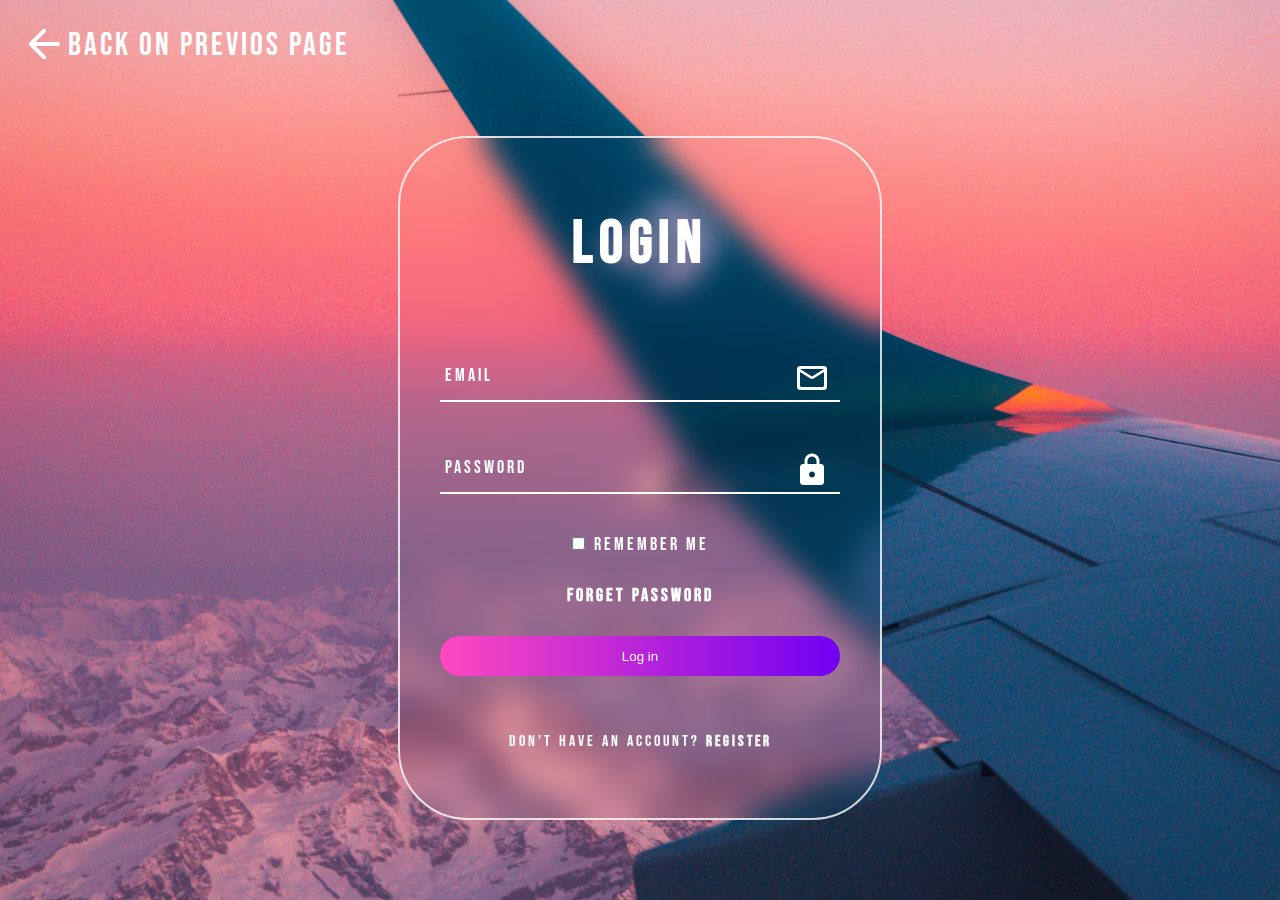
<file: login.html>
<!DOCTYPE html>
<html lang="en">
  <head>
    <link rel="preconnect" href="https://fonts.googleapis.com" />
    <link rel="preconnect" href="https://fonts.gstatic.com" crossorigin />
    <link
      href="https://fonts.googleapis.com/css2?family=Bebas+Neue&display=swap"
      rel="stylesheet"
    />

    <meta charset="UTF-8" />
    <meta http-equiv="X-UA-Compatible" content="IE=edge" />
    <meta name="viewport" content="width=device-width, initial-scale=1.0" />

    <script src="https://ajax.googleapis.com/ajax/libs/jquery/3.6.3/jquery.min.js"></script>

    <link rel="stylesheet" href="styleLoginRegister.css" />
    <link rel="icon" href="img/airplaneIcon.png" />
    <link rel="stylesheet" href="scrollBar.css" />
    <script src="mainLoginRegister.js" defer></script>
    <title>Log In</title>
  </head>
  <body>
    <header>
      <a href="index.php"
        ><img class="backImg" src="img/arrowBack.png" alt=""
      /></a>
      <a id="lastPage" href="index.php"
        ><p class="backText">back on previos page</p></a
      >
    </header>
    <section>
      <div class="form-box">
        <div class="form-value">
          <form action="login/logme.php" method="POST">
            <h2>Login</h2>

            <div class="inputbox">
              <ion-icon name="mail-outline"
                ><img src="img/mail.png" alt=""
              /></ion-icon>
              <input name="email" type="text" required />
              <label for="email">Email</label>
            </div>

            <div class="inputbox">
              <ion-icon name="lock-closed-outline"
                ><img src="img/lock.png" alt=""
              /></ion-icon>
              <input name="password" type="password" required />
              <label for="password">Password</label>
            </div>

            <div class="forget">
              <label for="checkbox"
                ><input name="checkbox" type="checkbox" /> Remember Me
              </label>
            </div>
            <h4><a href="">Forget Password</a></h4>

            <button>Log in</button>

            <div class="register">
              <p>
                Don't have an account?
                <a class="register" href="register.html">Register</a>
              </p>
            </div>
          </form>
        </div>
      </div>
    </section>
  </body>
</html>
</file>
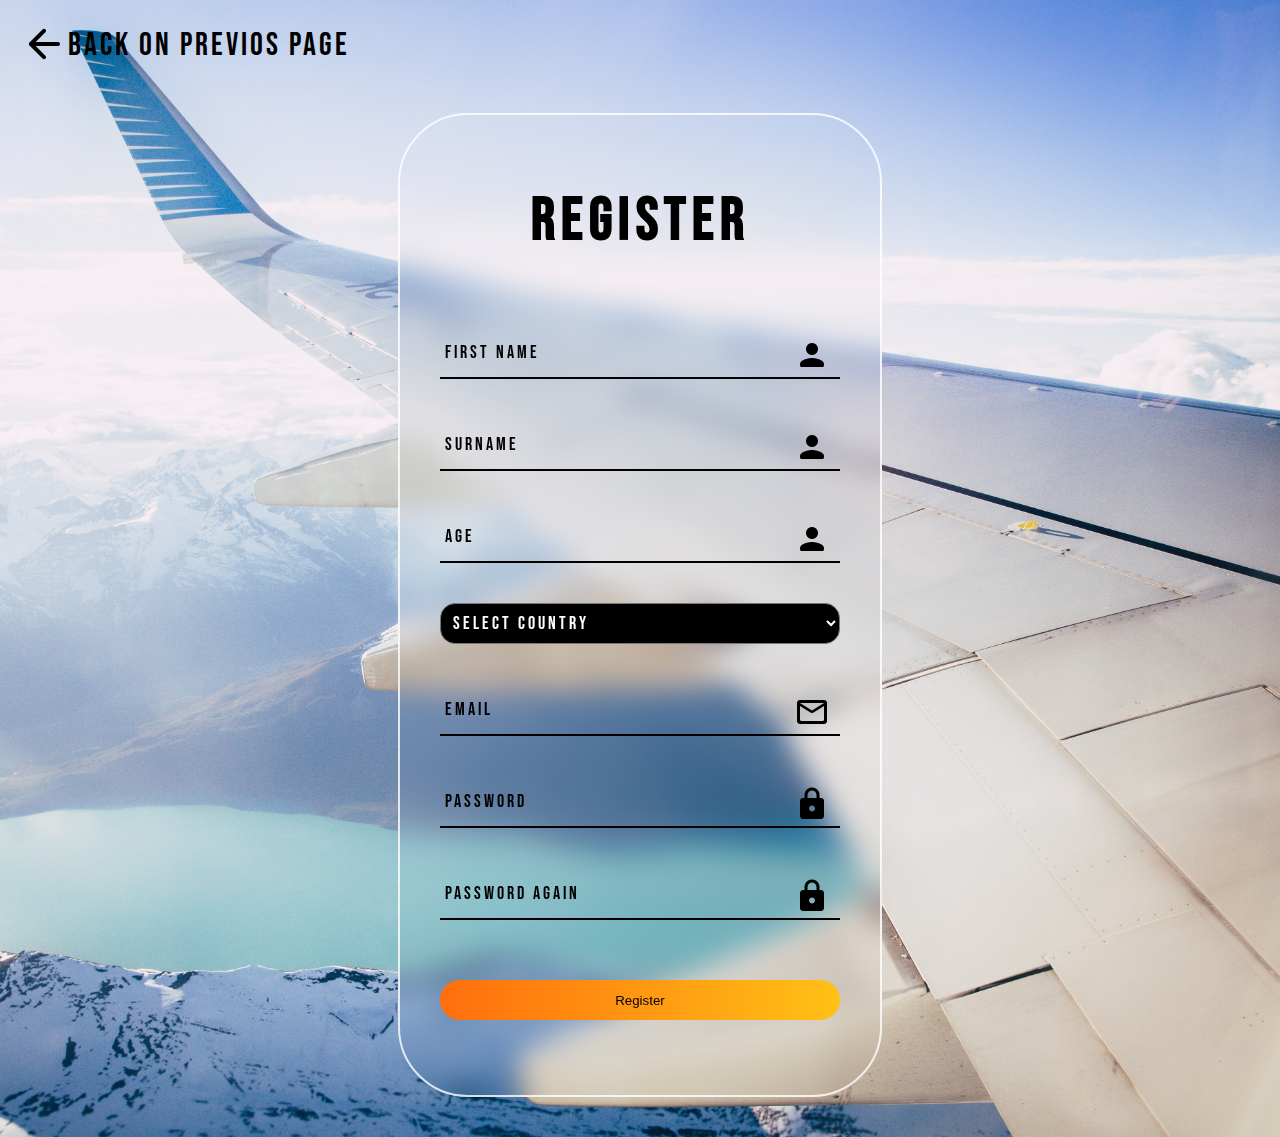
<file: register.html>
<!DOCTYPE html>
<html lang="en">
  <head>
    <link rel="preconnect" href="https://fonts.googleapis.com" />
    <link rel="preconnect" href="https://fonts.gstatic.com" crossorigin />
    <link
      href="https://fonts.googleapis.com/css2?family=Bebas+Neue&display=swap"
      rel="stylesheet"
    />
    <meta charset="UTF-8" />
    <meta http-equiv="X-UA-Compatible" content="IE=edge" />
    <meta name="viewport" content="width=device-width, initial-scale=1.0" />

    <script src="https://ajax.googleapis.com/ajax/libs/jquery/3.6.3/jquery.min.js"></script>

    <link rel="stylesheet" href="styleLoginRegister.css" />
    <link rel="stylesheet" href="styleRegister.css" />
    <link rel="icon" href="img/airplaneIcon.png" />
    <link rel="stylesheet" href="scrollBar.css" />
    <script src="mainLoginRegister.js" defer></script>
    <title>Registration</title>
  </head>
  <body>
    <header>
      <a href="index.php"
        ><img class="backImg" src="img/arrowBackBlack.png" alt=""
      /></a>
      <a id="lastPage" href="index.php"
        ><p class="backText">back on previos page</p></a
      >
    </header>
    <section>
      <div class="form-box">
        <div class="form-value">
          <form autocomplete="off" action="login/register.php" method="POST">
            <h2>Register</h2>

            <div class="inputbox">
              <ion-icon name="mail-outline"
                ><img src="img/person.png" alt=""
              /></ion-icon>
              <input name="first_name" type="text" required />
              <label for="first_name">First name</label>
            </div>

            <div class="inputbox">
              <ion-icon name="lock-closed-outline"
                ><img src="img/person.png" alt=""
              /></ion-icon>
              <input name="last_name" type="text" required />
              <label for="last_name">Surname</label>
            </div>

            <div class="inputbox">
              <ion-icon name="lock-closed-outline"
                ><img src="img/person.png" alt=""
              /></ion-icon>
              <input name="age" type="number" required />
              <label for="age">Age</label>
            </div>

            <div class="custom-select">
              <select class="form-select" id="country" name="country">
                <option>select country</option>
                <option value="AF">Afghanistan</option>
                <option value="AX">Aland Islands</option>
                <option value="AL">Albania</option>
                <option value="DZ">Algeria</option>
                <option value="AS">American Samoa</option>
                <option value="AD">Andorra</option>
                <option value="AO">Angola</option>
                <option value="AI">Anguilla</option>
                <option value="AQ">Antarctica</option>
                <option value="AG">Antigua and Barbuda</option>
                <option value="AR">Argentina</option>
                <option value="AM">Armenia</option>
                <option value="AW">Aruba</option>
                <option value="AU">Australia</option>
                <option value="AT">Austria</option>
                <option value="AZ">Azerbaijan</option>
                <option value="BS">Bahamas</option>
                <option value="BH">Bahrain</option>
                <option value="BD">Bangladesh</option>
                <option value="BB">Barbados</option>
                <option value="BY">Belarus</option>
                <option value="BE">Belgium</option>
                <option value="BZ">Belize</option>
                <option value="BJ">Benin</option>
                <option value="BM">Bermuda</option>
                <option value="BT">Bhutan</option>
                <option value="BO">Bolivia</option>
                <option value="BQ">Bonaire, Sint Eustatius and Saba</option>
                <option value="BA">Bosnia and Herzegovina</option>
                <option value="BW">Botswana</option>
                <option value="BV">Bouvet Island</option>
                <option value="BR">Brazil</option>
                <option value="IO">British Indian Ocean Territory</option>
                <option value="BN">Brunei Darussalam</option>
                <option value="BG">Bulgaria</option>
                <option value="BF">Burkina Faso</option>
                <option value="BI">Burundi</option>
                <option value="KH">Cambodia</option>
                <option value="CM">Cameroon</option>
                <option value="CA">Canada</option>
                <option value="CV">Cape Verde</option>
                <option value="KY">Cayman Islands</option>
                <option value="CF">Central African Republic</option>
                <option value="TD">Chad</option>
                <option value="CL">Chile</option>
                <option value="CN">China</option>
                <option value="CX">Christmas Island</option>
                <option value="CC">Cocos (Keeling) Islands</option>
                <option value="CO">Colombia</option>
                <option value="KM">Comoros</option>
                <option value="CG">Congo</option>
                <option value="CD">
                  Congo, Democratic Republic of the Congo
                </option>
                <option value="CK">Cook Islands</option>
                <option value="CR">Costa Rica</option>
                <option value="CI">Cote D'Ivoire</option>
                <option value="HR">Croatia</option>
                <option value="CU">Cuba</option>
                <option value="CW">Curacao</option>
                <option value="CY">Cyprus</option>
                <option value="CZ">Czech Republic</option>
                <option value="DK">Denmark</option>
                <option value="DJ">Djibouti</option>
                <option value="DM">Dominica</option>
                <option value="DO">Dominican Republic</option>
                <option value="EC">Ecuador</option>
                <option value="EG">Egypt</option>
                <option value="SV">El Salvador</option>
                <option value="GQ">Equatorial Guinea</option>
                <option value="ER">Eritrea</option>
                <option value="EE">Estonia</option>
                <option value="ET">Ethiopia</option>
                <option value="FK">Falkland Islands (Malvinas)</option>
                <option value="FO">Faroe Islands</option>
                <option value="FJ">Fiji</option>
                <option value="FI">Finland</option>
                <option value="FR">France</option>
                <option value="GF">French Guiana</option>
                <option value="PF">French Polynesia</option>
                <option value="TF">French Southern Territories</option>
                <option value="GA">Gabon</option>
                <option value="GM">Gambia</option>
                <option value="GE">Georgia</option>
                <option value="DE">Germany</option>
                <option value="GH">Ghana</option>
                <option value="GI">Gibraltar</option>
                <option value="GR">Greece</option>
                <option value="GL">Greenland</option>
                <option value="GD">Grenada</option>
                <option value="GP">Guadeloupe</option>
                <option value="GU">Guam</option>
                <option value="GT">Guatemala</option>
                <option value="GG">Guernsey</option>
                <option value="GN">Guinea</option>
                <option value="GW">Guinea-Bissau</option>
                <option value="GY">Guyana</option>
                <option value="HT">Haiti</option>
                <option value="HM">Heard Island and Mcdonald Islands</option>
                <option value="VA">Holy See (Vatican City State)</option>
                <option value="HN">Honduras</option>
                <option value="HK">Hong Kong</option>
                <option value="HU">Hungary</option>
                <option value="IS">Iceland</option>
                <option value="IN">India</option>
                <option value="ID">Indonesia</option>
                <option value="IR">Iran, Islamic Republic of</option>
                <option value="IQ">Iraq</option>
                <option value="IE">Ireland</option>
                <option value="IM">Isle of Man</option>
                <option value="IL">Israel</option>
                <option value="IT">Italy</option>
                <option value="JM">Jamaica</option>
                <option value="JP">Japan</option>
                <option value="JE">Jersey</option>
                <option value="JO">Jordan</option>
                <option value="KZ">Kazakhstan</option>
                <option value="KE">Kenya</option>
                <option value="KI">Kiribati</option>
                <option value="KP">
                  Korea, Democratic People's Republic of
                </option>
                <option value="KR">Korea, Republic of</option>
                <option value="XK">Kosovo</option>
                <option value="KW">Kuwait</option>
                <option value="KG">Kyrgyzstan</option>
                <option value="LA">Lao People's Democratic Republic</option>
                <option value="LV">Latvia</option>
                <option value="LB">Lebanon</option>
                <option value="LS">Lesotho</option>
                <option value="LR">Liberia</option>
                <option value="LY">Libyan Arab Jamahiriya</option>
                <option value="LI">Liechtenstein</option>
                <option value="LT">Lithuania</option>
                <option value="LU">Luxembourg</option>
                <option value="MO">Macao</option>
                <option value="MK">
                  Macedonia, the Former Yugoslav Republic of
                </option>
                <option value="MG">Madagascar</option>
                <option value="MW">Malawi</option>
                <option value="MY">Malaysia</option>
                <option value="MV">Maldives</option>
                <option value="ML">Mali</option>
                <option value="MT">Malta</option>
                <option value="MH">Marshall Islands</option>
                <option value="MQ">Martinique</option>
                <option value="MR">Mauritania</option>
                <option value="MU">Mauritius</option>
                <option value="YT">Mayotte</option>
                <option value="MX">Mexico</option>
                <option value="FM">Micronesia, Federated States of</option>
                <option value="MD">Moldova, Republic of</option>
                <option value="MC">Monaco</option>
                <option value="MN">Mongolia</option>
                <option value="ME">Montenegro</option>
                <option value="MS">Montserrat</option>
                <option value="MA">Morocco</option>
                <option value="MZ">Mozambique</option>
                <option value="MM">Myanmar</option>
                <option value="NA">Namibia</option>
                <option value="NR">Nauru</option>
                <option value="NP">Nepal</option>
                <option value="NL">Netherlands</option>
                <option value="AN">Netherlands Antilles</option>
                <option value="NC">New Caledonia</option>
                <option value="NZ">New Zealand</option>
                <option value="NI">Nicaragua</option>
                <option value="NE">Niger</option>
                <option value="NG">Nigeria</option>
                <option value="NU">Niue</option>
                <option value="NF">Norfolk Island</option>
                <option value="MP">Northern Mariana Islands</option>
                <option value="NO">Norway</option>
                <option value="OM">Oman</option>
                <option value="PK">Pakistan</option>
                <option value="PW">Palau</option>
                <option value="PS">Palestinian Territory, Occupied</option>
                <option value="PA">Panama</option>
                <option value="PG">Papua New Guinea</option>
                <option value="PY">Paraguay</option>
                <option value="PE">Peru</option>
                <option value="PH">Philippines</option>
                <option value="PN">Pitcairn</option>
                <option value="PL">Poland</option>
                <option value="PT">Portugal</option>
                <option value="PR">Puerto Rico</option>
                <option value="QA">Qatar</option>
                <option value="RE">Reunion</option>
                <option value="RO">Romania</option>
                <option value="RU">Russian Federation</option>
                <option value="RW">Rwanda</option>
                <option value="BL">Saint Barthelemy</option>
                <option value="SH">Saint Helena</option>
                <option value="KN">Saint Kitts and Nevis</option>
                <option value="LC">Saint Lucia</option>
                <option value="MF">Saint Martin</option>
                <option value="PM">Saint Pierre and Miquelon</option>
                <option value="VC">Saint Vincent and the Grenadines</option>
                <option value="WS">Samoa</option>
                <option value="SM">San Marino</option>
                <option value="ST">Sao Tome and Principe</option>
                <option value="SA">Saudi Arabia</option>
                <option value="SN">Senegal</option>
                <option value="RS">Serbia</option>
                <option value="CS">Serbia and Montenegro</option>
                <option value="SC">Seychelles</option>
                <option value="SL">Sierra Leone</option>
                <option value="SG">Singapore</option>
                <option value="SX">Sint Maarten</option>
                <option value="SK">Slovakia</option>
                <option value="SI">Slovenia</option>
                <option value="SB">Solomon Islands</option>
                <option value="SO">Somalia</option>
                <option value="ZA">South Africa</option>
                <option value="GS">
                  South Georgia and the South Sandwich Islands
                </option>
                <option value="SS">South Sudan</option>
                <option value="ES">Spain</option>
                <option value="LK">Sri Lanka</option>
                <option value="SD">Sudan</option>
                <option value="SR">Suriname</option>
                <option value="SJ">Svalbard and Jan Mayen</option>
                <option value="SZ">Swaziland</option>
                <option value="SE">Sweden</option>
                <option value="CH">Switzerland</option>
                <option value="SY">Syrian Arab Republic</option>
                <option value="TW">Taiwan, Province of China</option>
                <option value="TJ">Tajikistan</option>
                <option value="TZ">Tanzania, United Republic of</option>
                <option value="TH">Thailand</option>
                <option value="TL">Timor-Leste</option>
                <option value="TG">Togo</option>
                <option value="TK">Tokelau</option>
                <option value="TO">Tonga</option>
                <option value="TT">Trinidad and Tobago</option>
                <option value="TN">Tunisia</option>
                <option value="TR">Turkey</option>
                <option value="TM">Turkmenistan</option>
                <option value="TC">Turks and Caicos Islands</option>
                <option value="TV">Tuvalu</option>
                <option value="UG">Uganda</option>
                <option value="UA">Ukraine</option>
                <option value="AE">United Arab Emirates</option>
                <option value="GB">United Kingdom</option>
                <option value="US">United States</option>
                <option value="UM">United States Minor Outlying Islands</option>
                <option value="UY">Uruguay</option>
                <option value="UZ">Uzbekistan</option>
                <option value="VU">Vanuatu</option>
                <option value="VE">Venezuela</option>
                <option value="VN">Viet Nam</option>
                <option value="VG">Virgin Islands, British</option>
                <option value="VI">Virgin Islands, U.s.</option>
                <option value="WF">Wallis and Futuna</option>
                <option value="EH">Western Sahara</option>
                <option value="YE">Yemen</option>
                <option value="ZM">Zambia</option>
                <option value="ZW">Zimbabwe</option>
              </select>
            </div>

            <div class="inputbox">
              <ion-icon name="mail-outline"
                ><img src="img/mailBlack.png" alt=""
              /></ion-icon>
              <input name="email" type="text" required />
              <label for="email">Email</label>
            </div>

            <div class="inputbox">
              <ion-icon name="lock-closed-outline"
                ><img src="img/lockBlack.png" alt=""
              /></ion-icon>
              <input name="password" type="text" required />
              <label for="password">Password</label>
            </div>

            <div class="inputbox">
              <ion-icon name="lock-closed-outline"
                ><img src="img/lockBlack.png" alt=""
              /></ion-icon>
              <input name="password2" type="password" required />
              <label for="password2">Password again</label>
            </div>

            <button>Register</button>
          </form>
        </div>
      </div>
    </section>
  </body>
</html>
</file>
<file: styleLoginRegister.css>
html {
    background-image: url("img/planeWithAlps.jpg");
    background-repeat: no-repeat;
    background-size: cover;
    background-position: 90%;
    min-height: 100vh;
    justify-content: center;
}

body {
    font-family: "Bebas Neue", sans-serif !important;
    letter-spacing: 3px;
}

*{
    margin: 0;
    padding: 0;
    color: #fff;
}

header {
    display: flex;
    align-items: center;
}

.backText {
    margin-top: 18px;
    font-size: xx-large;
}

section{
    display: flex;
    justify-content: center;
    align-items: center;
    min-height: 90vh;
}

.backImg {
    margin-top: 20px;
    margin-left: 20px;
}

.form-box{
    position: relative;
    width: 600px;
    height: 650px;
    background: transparent;
    border: 2px solid rgba(255,255,255,0.8);
    border-radius: 70px;
    backdrop-filter: blur(14px);
    display: flex;
    justify-content: center;
    font-size: large;
    padding: 40px;
    margin: 40px;
}
h2{
    font-size: 60px;
    text-align: center;
    margin-bottom: 70px;
    margin-top: 30px;
    letter-spacing: 6px;
}
.inputbox{
    position: relative;
    margin: 40px 0;
    width: 400px;
    border-bottom: 2px solid;
}
.inputbox label{
    position: absolute;
    top: 50%;
    left: 5px;
    transform: translateY(-50%);
    font-size: large;
    pointer-events: none;
    transition: .5s;
}
input:focus ~ label,
input:valid ~ label{
    top: -6px;
}

.inputbox input {
    width: 100%;
    height: 50px;
    background: transparent;
    border: none;
    outline: none;
    font-size: 1em;
    padding:0 35px 0 5px;

}
.inputbox ion-icon{
    position: absolute;
    right: 10px;
    font-size: 1.2em;
    top: 10px;
}
.forget{
    font-size: large;

    text-align: center;
}

.forget label input{
    margin-right: 3px;
    text-align: center;
    
}
a{

    text-decoration: none;
}

h4 {
    text-align: center;
    margin: 30px;
}

h4 a:hover{
    text-decoration: underline;
}
button{
    width: 100%;
    height: 40px;
    border-radius: 40px;
    background-size: 200%;
    background-image: linear-gradient(to left, #cc00ff, #7100f3, #ff49bf);
    transition: 0.4s;
    border: none;
    outline: none;
    cursor: pointer;
    margin-bottom: 50px;
}

button:hover{
    background-position: right;
    box-shadow: 1px 1px 5px #e0e0e0, -1px -1px 5px #ccc;
}

.register{
    font-size: .9em;
    text-align: center;
    margin: 25px 0 10px;
}
.register p a{
    text-decoration: none;
    font-weight: 600;
}
.register p a:hover{
    text-decoration: underline;
}

@media screen and (max-width: 1550px){
    .form-box{
        width: 400px;
        height: 600px;
    }
    button{
        margin-bottom: 30px;
    }
}

@media screen and (max-width: 800px){
    body {
        letter-spacing: 2px;
    }
    .form-box{
        width: 250px;
        height: 450px;
        font-size: small;
        border-radius: 50px;
    }
    .inputbox{
        width: 300px;
    }
    h2{
        font-size: 50px;
        margin-bottom: -40px;
        margin-top: -20px;
    }
    button{
        margin-bottom: 20px;
    }
}
</file>
<file: scrollBar.css>
/*width*/
::-webkit-scrollbar {
  background-color: transparent;
  width: 13px;
}

/*Handle on hover*/
::-webkit-scrollbar-thumb:hover {
  background: #585858;
}

/*Track*/
::-webkit-scrollbar-track {
  background: #000000;
}
  
/*Handle*/
::-webkit-scrollbar-thumb {
  background: linear-gradient(#414141, #3b3b3b);
  border-left: solid 4px black;
  border-bottom-left-radius: 100px;
  border-top-left-radius: 100px;
  padding-left: 5px;
}
</file>
<file: styleRegister.css>
html {
    background-image: url("img/planeWithAlps2.jpg");
}

*{
    margin: 0;
    padding: 0;
    color: #000000;
}


.form-box{

    width: 600px;
    height: 900px;
}

select {
    border-radius: 15px;
    letter-spacing: 3px;
    padding: 8px;
    background-color: #000000;
    color: #fff;
    font-size: large;
    width: 400px;
    font-family: "Bebas Neue", sans-serif !important;
}

option {
    color: #fff;
}

select:hover {
    cursor: pointer;
}

button{
    margin-top: 20px;
    background-image: linear-gradient(to left, #ff0000, #ffc116, #ff6e0d);
}

@media screen and (max-width: 1550px){
    .form-box{
        width: 400px;

    }
    button{
        margin-bottom: 30px;
    }
}

@media screen and (max-width: 800px){
    body {
        letter-spacing: 2px;
    }
    .form-box{
        width: 250px;
        height: 730px;
        font-size: small;
        border-radius: 50px;
    }
    .inputbox{
        width: 300px;
    }
    h2{
        font-size: 50px;
        margin-bottom: -40px;
        margin-top: -20px;
    }
    button{
        margin-top: 0;
        margin-bottom: 20px;
        width: 300px;
    }
    select{
        width: 300px;
    }
}
</file>
